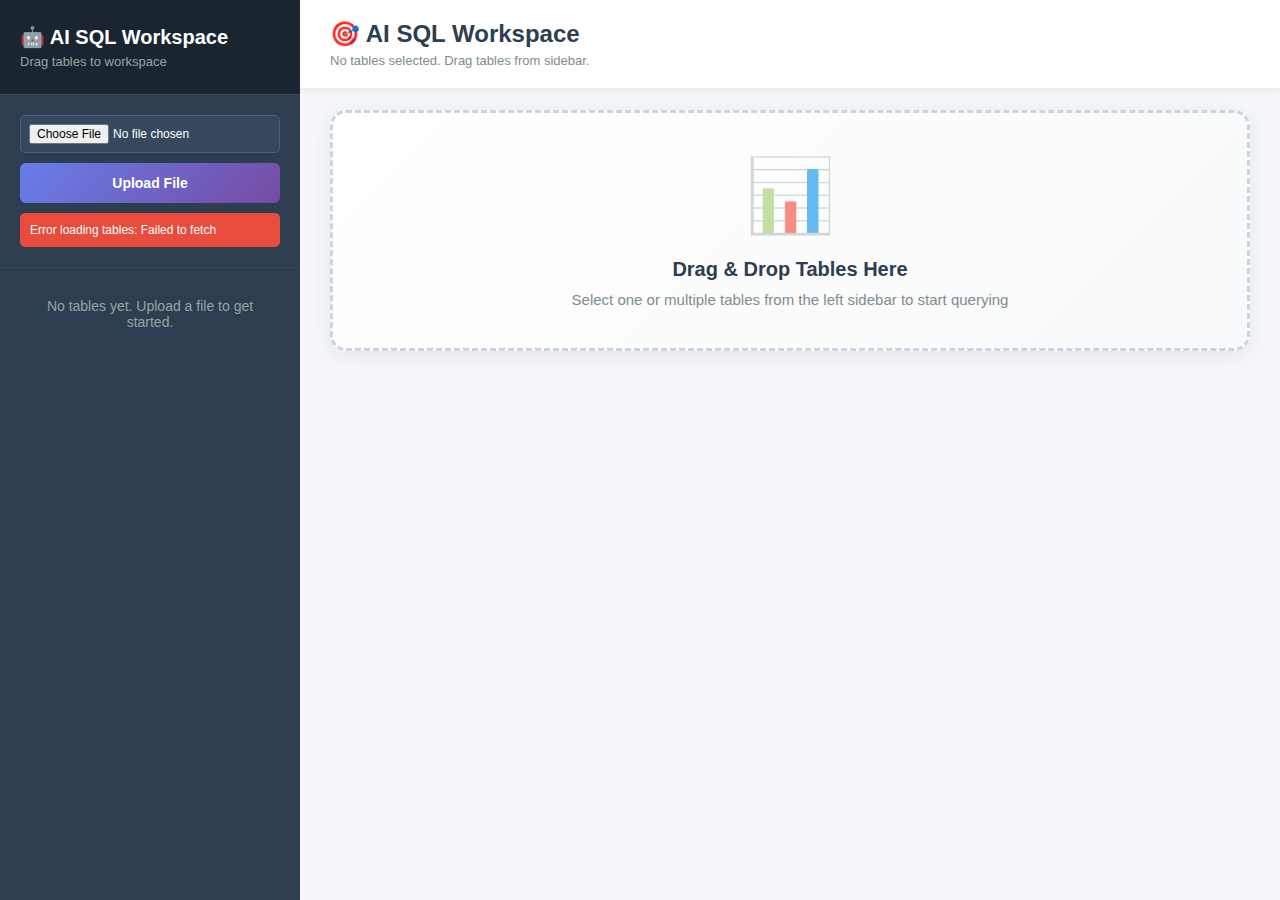
<file: index.html>
<!DOCTYPE html>
<html lang="en">
<head>
  <meta charset="UTF-8">
  <meta name="viewport" content="width=device-width, initial-scale=1.0">
  <title>AI SQL Workspace</title>
  <link rel="stylesheet" href="style.css">
</head>
<body>
  
  <!-- LEFT SIDEBAR -->
  <div class="sidebar">
    <div class="sidebar-header">
      <h2>🤖 AI SQL Workspace</h2>
      <p>Drag tables to workspace</p>
    </div>
    
    <div class="upload-section">
      <input type="file" id="fileInput" accept=".csv,.xlsx,.xls,.json" />
      <button onclick="uploadFile()" class="btn-primary">Upload File</button>
      <div id="uploadStatus" class="status-message"></div>
    </div>
    
    <div class="table-list">
      <div id="tableListContainer">
        <p class="no-tables">No tables yet. Upload a file to get started.</p>
      </div>
    </div>
  </div>

  <!-- MAIN CONTENT -->
  <div class="main-content">
    
    <!-- TOP BAR -->
    <div class="top-bar">
      <div>
        <h1>🎯 AI SQL Workspace</h1>
        <p id="activeTablesInfo" class="active-tables-info">No tables selected. Drag tables from sidebar.</p>
      </div>
    </div>

    <!-- WORKSPACE DROP ZONE -->
    <div class="workspace-dropzone" id="workspaceDropzone">
      <div class="dropzone-content">
        <div class="dropzone-icon">📊</div>
        <h3>Drag & Drop Tables Here</h3>
        <p>Select one or multiple tables from the left sidebar to start querying</p>
      </div>
      
      <!-- Active Tables Display -->
      <div class="active-tables" id="activeTables" style="display:none;">
        <h4>Active Tables:</h4>
        <div id="activeTablesList" class="active-tables-list"></div>
      </div>
    </div>

    <!-- QUESTION SECTION -->
    <div class="question-section" id="questionSection" style="display:none;">
      <h3>💬 Ask a Question</h3>
      <p class="hint">Query single or multiple tables using plain English (supports JOIN, UNION, aggregations)</p>
      <textarea 
        id="questionInput" 
        placeholder="Ask a question about your data..."
        rows="4"
      ></textarea>
      <div class="question-actions">
        <button onclick="askQuestion()" class="btn-ask">🚀 Execute Query</button>
        <button onclick="clearWorkspace()" class="btn-secondary">🗑️ Clear Workspace</button>
      </div>
    </div>

    <!-- RESULTS SECTION -->
    <div class="results-section" id="resultsSection" style="display:none;">
      
      <div class="result-panel">
        <div class="result-header">
          <h3>📝 Generated SQL</h3>
          <button onclick="copySQL()" class="btn-small">📋 Copy</button>
        </div>
        <pre id="sqlOutput" class="code-block"></pre>
        <div id="warningOutput" class="warning-box" style="display:none;"></div>
      </div>

      <div class="result-panel">
        <div class="result-header">
          <h3>📊 Query Results (<span id="rowCount">0</span> rows)</h3>
          <div class="result-actions">
            <button onclick="downloadData('xlsx')" class="btn-download">📥 Excel</button>
            <button onclick="downloadData('csv')" class="btn-download">📥 CSV</button>
          </div>
        </div>
        <div class="table-container" id="resultsTableContainer">
          <table id="resultsTable"></table>
        </div>
        <div id="paginationControls" class="pagination-controls" style="display:none;">
          <button onclick="loadMoreResults()" class="btn-small">Load More Rows</button>
        </div>
      </div>

      <div class="result-panel">
        <h3>💡 Business Explanation</h3>
        <div id="explanationOutput" class="explanation-box"></div>
      </div>

    </div>

  </div>

  <!-- MODAL FOR FULL TABLE VIEW -->
  <div id="fullTableModal" class="modal">
    <div class="modal-content">
      <div class="modal-header">
        <h2 id="fullTableTitle">Table View</h2>
        <span class="modal-close" onclick="closeFullTableView()">&times;</span>
      </div>
      <div class="modal-body">
        <div class="modal-actions">
          <input type="text" id="searchInput" placeholder="🔍 Search..." onkeyup="searchTable()">
          <button onclick="downloadFullTable('xlsx')" class="btn-download">📥 Excel</button>
          <button onclick="downloadFullTable('csv')" class="btn-download">📥 CSV</button>
        </div>
        <div class="table-container">
          <table id="fullTableData"></table>
        </div>
        <div id="fullTablePagination" class="pagination-controls">
          <button onclick="loadFullTablePage('prev')" id="prevPageBtn" class="btn-small">← Previous</button>
          <span id="pageInfo">Page 1</span>
          <button onclick="loadFullTablePage('next')" id="nextPageBtn" class="btn-small">Next →</button>
        </div>
      </div>
    </div>
  </div>

  <!-- MODAL FOR CRUD OPERATIONS -->
  <div id="crudModal" class="modal">
    <div class="modal-content">
      <div class="modal-header">
        <h2 id="crudModalTitle">CRUD Operation</h2>
        <span class="modal-close" onclick="closeCrudModal()">&times;</span>
      </div>
      <div class="modal-body">
        <div id="crudModalContent"></div>
      </div>
    </div>
  </div>

  <!-- CONFIRMATION MODAL -->
  <div id="confirmModal" class="modal">
    <div class="modal-content modal-small">
      <div class="modal-header">
        <h2>⚠️ Confirm Action</h2>
        <span class="modal-close" onclick="closeConfirmModal()">&times;</span>
      </div>
      <div class="modal-body">
        <p id="confirmMessage">Are you sure?</p>
        <div class="modal-actions">
          <button onclick="closeConfirmModal()" class="btn-secondary">Cancel</button>
          <button id="confirmBtn" class="btn-danger">Confirm</button>
        </div>
      </div>
    </div>
  </div>

  <script src="config.js"></script>
  <script src="script.js"></script>
</body>
</html>
</file>
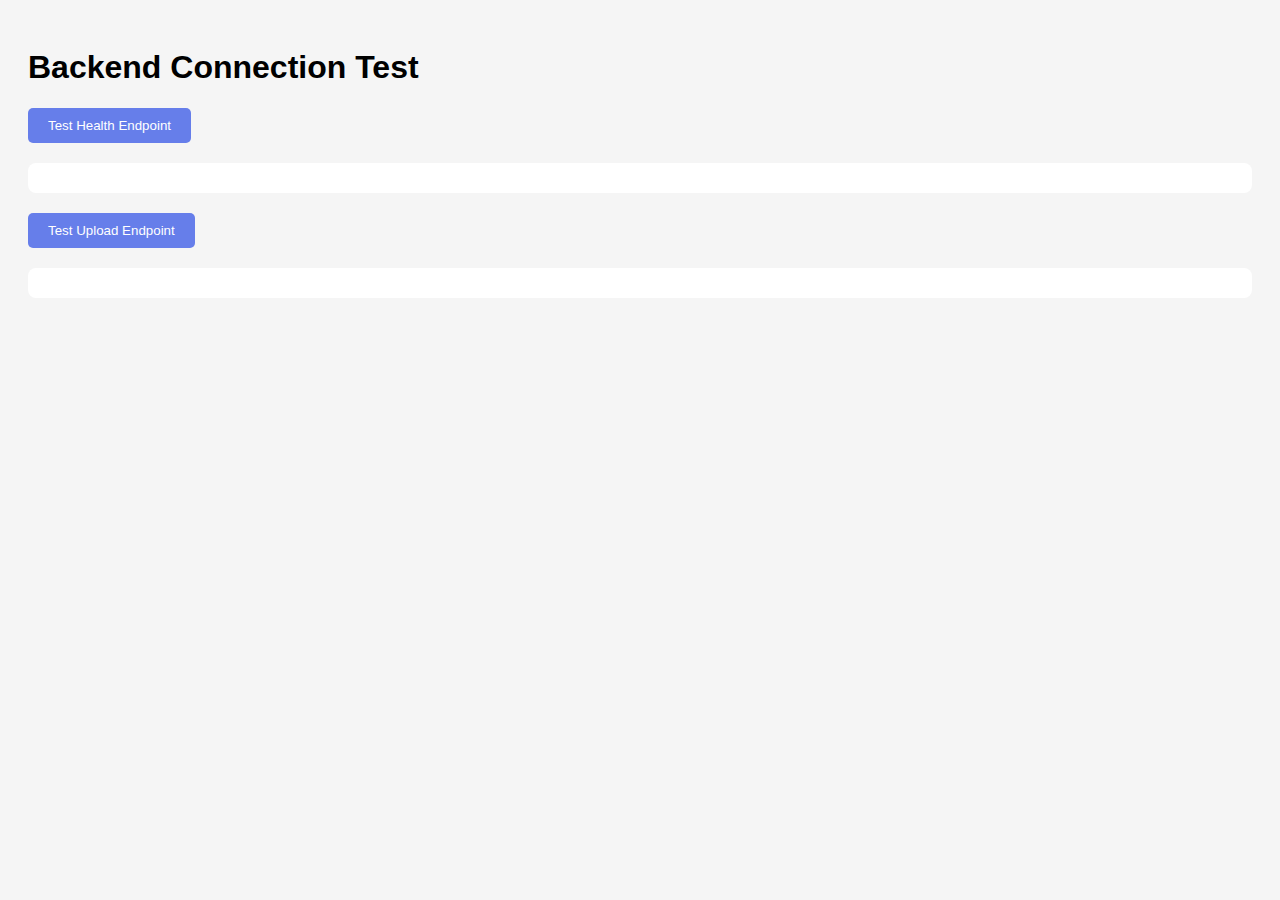
<file: test.html>
<!DOCTYPE html>
<html lang="en">
<head>
  <meta charset="UTF-8">
  <meta name="viewport" content="width=device-width, initial-scale=1.0">
  <title>Connection Test</title>
  <style>
    body { font-family: Arial; padding: 20px; background: #f5f5f5; }
    .test { margin: 20px 0; padding: 15px; background: white; border-radius: 8px; }
    .success { border-left: 4px solid #4CAF50; }
    .error { border-left: 4px solid #f44336; }
    button { padding: 10px 20px; background: #667eea; color: white; border: none; border-radius: 5px; cursor: pointer; }
    pre { background: #f5f5f5; padding: 10px; border-radius: 5px; overflow-x: auto; }
  </style>
</head>
<body>
  <h1>Backend Connection Test</h1>
  
  <button onclick="testHealth()">Test Health Endpoint</button>
  <div id="healthResult" class="test"></div>

  <button onclick="testUpload()">Test Upload Endpoint</button>
  <div id="uploadResult" class="test"></div>

  <script>
    async function testHealth() {
      const div = document.getElementById('healthResult');
      div.innerHTML = 'Testing...';
      
      try {
        const response = await fetch('http://localhost:5000/health');
        const data = await response.json();
        div.className = 'test success';
        div.innerHTML = `<h3>✓ Success!</h3><pre>${JSON.stringify(data, null, 2)}</pre>`;
      } catch (err) {
        div.className = 'test error';
        div.innerHTML = `<h3>✗ Failed</h3><p>${err.message}</p>`;
      }
    }

    async function testUpload() {
      const div = document.getElementById('uploadResult');
      div.innerHTML = 'Testing...';
      
      try {
        const formData = new FormData();
        formData.append('tableName', 'test');
        // No file - will get error but tests connection
        
        const response = await fetch('http://localhost:5000/upload', {
          method: 'POST',
          body: formData
        });
        
        const data = await response.json();
        
        if (data.error && data.error === 'CSV file required') {
          div.className = 'test success';
          div.innerHTML = `<h3>✓ Endpoint accessible!</h3><p>Error is expected (no file sent)</p><pre>${JSON.stringify(data, null, 2)}</pre>`;
        } else {
          div.className = 'test success';
          div.innerHTML = `<h3>✓ Response received</h3><pre>${JSON.stringify(data, null, 2)}</pre>`;
        }
      } catch (err) {
        div.className = 'test error';
        div.innerHTML = `<h3>✗ Failed</h3><p>${err.message}</p><p>Make sure backend is running on http://localhost:5000</p>`;
      }
    }
  </script>
</body>
</html>
</file>
<file: style.css>
* {
  margin: 0;
  padding: 0;
  box-sizing: border-box;
}

body {
  font-family: 'Segoe UI', Tahoma, Geneva, Verdana, sans-serif;
  display: flex;
  height: 100vh;
  overflow: hidden;
  background: #f5f7fa;
}

/* SIDEBAR */
.sidebar {
  width: 300px;
  background: #2c3e50;
  color: white;
  display: flex;
  flex-direction: column;
  overflow-y: auto;
}

.sidebar-header {
  padding: 25px 20px;
  background: #1a252f;
  border-bottom: 1px solid #34495e;
}

.sidebar-header h2 {
  font-size: 20px;
  margin-bottom: 5px;
}

.sidebar-header p {
  font-size: 13px;
  color: #95a5a6;
}

.upload-section {
  padding: 20px;
  border-bottom: 1px solid #34495e;
}

.upload-section input[type="file"] {
  width: 100%;
  margin-bottom: 10px;
  padding: 8px;
  background: #34495e;
  color: white;
  border: 1px solid #4a5f7f;
  border-radius: 5px;
  font-size: 12px;
}

.upload-section input[type="text"] {
  width: 100%;
  padding: 10px;
  margin-bottom: 10px;
  background: #34495e;
  color: white;
  border: 1px solid #4a5f7f;
  border-radius: 5px;
  font-size: 14px;
}

.upload-section input[type="text"]::placeholder {
  color: #95a5a6;
}

.status-message {
  margin-top: 10px;
  padding: 10px;
  border-radius: 5px;
  font-size: 12px;
  display: none;
}

.status-message.success {
  background: #27ae60;
  color: white;
  display: block;
}

.status-message.error {
  background: #e74c3c;
  color: white;
  display: block;
}

.table-list {
  flex: 1;
  overflow-y: auto;
  padding: 10px;
}

/* TABLE ITEM (Draggable) */
.table-item {
  padding: 15px;
  margin-bottom: 10px;
  background: linear-gradient(135deg, #34495e 0%, #2c3e50 100%);
  border-radius: 12px;
  cursor: grab;
  transition: all 0.3s cubic-bezier(0.4, 0, 0.2, 1);
  border: 2px solid transparent;
  box-shadow: 0 2px 8px rgba(0, 0, 0, 0.1);
}

.table-item:hover {
  background: linear-gradient(135deg, #3d5365 0%, #34495e 100%);
  transform: translateY(-2px);
  box-shadow: 0 4px 12px rgba(0, 0, 0, 0.2);
  border-color: rgba(93, 173, 226, 0.3);
}

.table-item.dragging {
  opacity: 0.7;
  cursor: grabbing;
  transform: rotate(3deg) scale(0.98);
  box-shadow: 0 8px 20px rgba(0, 0, 0, 0.3);
}

.table-item-header {
  margin-bottom: 12px;
}

.table-item-name {
  font-weight: 700;
  font-size: 15px;
  margin-bottom: 5px;
  color: #fff;
  letter-spacing: 0.3px;
}

.table-item-info {
  font-size: 12px;
  color: #bdc3c7;
  font-weight: 500;
}

.table-item-actions {
  display: grid;
  grid-template-columns: repeat(auto-fit, minmax(70px, 1fr));
  gap: 6px;
  margin-top: 12px;
}

.btn-tiny {
  padding: 8px 10px;
  font-size: 11px;
  font-weight: 600;
  background: linear-gradient(135deg, #e8eaed 0%, #d1d5db 100%);
  color: #4a5568;
  border: none;
  border-radius: 8px;
  cursor: pointer;
  transition: all 0.3s cubic-bezier(0.4, 0, 0.2, 1);
  box-shadow: 0 2px 6px rgba(0, 0, 0, 0.1);
  text-align: center;
  white-space: nowrap;
  position: relative;
  overflow: hidden;
}

.btn-tiny::before {
  content: '';
  position: absolute;
  top: 50%;
  left: 50%;
  width: 0;
  height: 0;
  border-radius: 50%;
  background: rgba(255, 255, 255, 0.5);
  transform: translate(-50%, -50%);
  transition: width 0.6s, height 0.6s;
}

.btn-tiny:hover::before {
  width: 300px;
  height: 300px;
}

.btn-tiny:hover {
  transform: translateY(-2px) scale(1.05);
  box-shadow: 0 4px 12px rgba(0, 0, 0, 0.2);
  background: linear-gradient(135deg, #f3f4f6 0%, #e5e7eb 100%);
}

.btn-tiny:active {
  transform: translateY(0) scale(0.98);
}

/* Remove all specific button colors - keep same light grey for all */
.btn-tiny[title="View Full Table"],
.btn-tiny[title="Insert Row"],
.btn-tiny[title="Update Rows"],
.btn-tiny[title="Delete Rows"] {
  background: linear-gradient(135deg, #e8eaed 0%, #d1d5db 100%);
  box-shadow: 0 2px 6px rgba(0, 0, 0, 0.1);
  color: #4a5568;
}

.btn-tiny[title="View Full Table"]:hover,
.btn-tiny[title="Insert Row"]:hover,
.btn-tiny[title="Update Rows"]:hover,
.btn-tiny[title="Delete Rows"]:hover {
  box-shadow: 0 4px 12px rgba(0, 0, 0, 0.2);
  background: linear-gradient(135deg, #f3f4f6 0%, #e5e7eb 100%);
}

.btn-danger-tiny {
  background: linear-gradient(135deg, #e8eaed 0%, #d1d5db 100%) !important;
  box-shadow: 0 2px 6px rgba(0, 0, 0, 0.1) !important;
  color: #4a5568 !important;
}

.btn-danger-tiny:hover {
  box-shadow: 0 4px 12px rgba(0, 0, 0, 0.2) !important;
  background: linear-gradient(135deg, #f3f4f6 0%, #e5e7eb 100%) !important;
}

.no-tables {
  padding: 20px;
  text-align: center;
  color: #95a5a6;
  font-size: 14px;
}

/* MAIN CONTENT */
.main-content {
  flex: 1;
  display: flex;
  flex-direction: column;
  overflow-y: auto;
}

.top-bar {
  background: white;
  padding: 20px 30px;
  border-bottom: 2px solid #ecf0f1;
  display: flex;
  justify-content: space-between;
  align-items: center;
  box-shadow: 0 2px 5px rgba(0,0,0,0.05);
}

.top-bar h1 {
  font-size: 24px;
  color: #2c3e50;
}

/* SECTIONS */
.preview-section,
.question-section,
.results-section {
  padding: 30px;
}

.preview-section {
  background: white;
  margin: 20px 30px;
  border-radius: 10px;
  box-shadow: 0 2px 10px rgba(0,0,0,0.08);
}

.question-section {
  background: white;
  margin: 0 30px 20px 30px;
  padding: 25px;
  border-radius: 10px;
  box-shadow: 0 2px 10px rgba(0,0,0,0.08);
}

.results-section {
  margin: 0 30px 30px 30px;
}

.result-panel {
  background: white;
  padding: 25px;
  margin-bottom: 20px;
  border-radius: 10px;
  box-shadow: 0 2px 10px rgba(0,0,0,0.08);
}

h3 {
  color: #2c3e50;
  margin-bottom: 15px;
  font-size: 18px;
}

/* TABLES */
.table-container {
  overflow-x: auto;
  overflow-y: auto;
  margin-top: 15px;
  max-height: 600px;
  border: 1px solid #e0e0e0;
  border-radius: 8px;
}

table {
  width: 100%;
  border-collapse: collapse;
  background: white;
  border-radius: 8px;
  overflow: hidden;
}

th {
  background: linear-gradient(135deg, #667eea 0%, #764ba2 100%);
  color: white;
  padding: 14px;
  text-align: left;
  font-weight: 600;
  font-size: 13px;
  text-transform: uppercase;
  letter-spacing: 0.5px;
}

td {
  padding: 12px 14px;
  border-bottom: 1px solid #ecf0f1;
  color: #34495e;
  font-size: 14px;
}

tr:hover {
  background: #f8f9fa;
}

tr:last-child td {
  border-bottom: none;
}

.table-info {
  margin-top: 15px;
  padding: 12px;
  background: #ecf0f1;
  border-radius: 5px;
  font-size: 14px;
  color: #7f8c8d;
}

/* BUTTONS */
button {
  padding: 12px 20px;
  border: none;
  border-radius: 6px;
  font-size: 14px;
  font-weight: 600;
  cursor: pointer;
  transition: all 0.3s;
}

.btn-primary {
  width: 100%;
  background: linear-gradient(135deg, #667eea 0%, #764ba2 100%);
  color: white;
}

.btn-primary:hover {
  transform: translateY(-2px);
  box-shadow: 0 5px 15px rgba(102, 126, 234, 0.4);
}

.btn-ask {
  width: 100%;
  background: linear-gradient(135deg, #667eea 0%, #764ba2 100%);
  color: white;
  margin-top: 15px;
}

.btn-ask:hover {
  transform: translateY(-2px);
  box-shadow: 0 5px 15px rgba(102, 126, 234, 0.4);
}

.btn-refresh {
  background: #ecf0f1;
  color: #2c3e50;
  padding: 10px 18px;
}

.btn-refresh:hover {
  background: #bdc3c7;
}

.btn-download {
  background: #27ae60;
  color: white;
  padding: 10px 18px;
}

.btn-download:hover {
  background: #229954;
  transform: translateY(-2px);
}

/* TEXTAREA */
textarea {
  width: 100%;
  padding: 15px;
  border: 2px solid #ecf0f1;
  border-radius: 8px;
  font-family: inherit;
  font-size: 15px;
  resize: vertical;
  transition: border 0.3s;
}

textarea:focus {
  outline: none;
  border-color: #667eea;
}

/* CODE BLOCK */
.code-block {
  background: #282c34;
  color: #61dafb;
  padding: 20px;
  border-radius: 8px;
  overflow-x: auto;
  font-family: 'Courier New', monospace;
  font-size: 14px;
  line-height: 1.6;
}

/* EXPLANATION */
.explanation-box {
  background: #f8f9fa;
  padding: 20px;
  border-radius: 8px;
  border-left: 4px solid #667eea;
  color: #2c3e50;
  font-size: 15px;
  line-height: 1.7;
}

/* RESULT HEADER */
.result-header {
  display: flex;
  justify-content: space-between;
  align-items: center;
  margin-bottom: 15px;
}

.result-header h3 {
  margin-bottom: 0;
}

/* SCROLLBAR */
::-webkit-scrollbar {
  width: 8px;
  height: 8px;
}

::-webkit-scrollbar-track {
  background: #f1f1f1;
}

::-webkit-scrollbar-thumb {
  background: #888;
  border-radius: 4px;
}

::-webkit-scrollbar-thumb:hover {
  background: #555;
}

/* LOADING STATE */
.loading {
  text-align: center;
  padding: 20px;
  color: #95a5a6;
  font-style: italic;
}

/* RESPONSIVE */
@media (max-width: 768px) {
  body {
    flex-direction: column;
  }
  
  .sidebar {
    width: 100%;
    height: 300px;
  }
  
  .main-content {
    flex: 1;
  }
  
  .table-item-actions {
    grid-template-columns: repeat(2, 1fr);
  }
  
  .btn-tiny {
    font-size: 10px;
    padding: 6px 8px;
  }
}

/* Enhanced Tooltips */
.btn-tiny {
  position: relative;
}

.btn-tiny::after {
  content: attr(title);
  position: absolute;
  bottom: 100%;
  left: 50%;
  transform: translateX(-50%) translateY(-5px);
  background: rgba(0, 0, 0, 0.9);
  color: white;
  padding: 6px 12px;
  border-radius: 6px;
  font-size: 11px;
  white-space: nowrap;
  opacity: 0;
  pointer-events: none;
  transition: all 0.3s cubic-bezier(0.4, 0, 0.2, 1);
  z-index: 1000;
  box-shadow: 0 4px 10px rgba(0, 0, 0, 0.3);
}

.btn-tiny:hover::after {
  opacity: 1;
  transform: translateX(-50%) translateY(-8px);
}

/* Pulse animation for draggable items */
@keyframes pulse {
  0%, 100% {
    box-shadow: 0 2px 8px rgba(0, 0, 0, 0.1);
  }
  50% {
    box-shadow: 0 2px 8px rgba(93, 173, 226, 0.5);
  }
}

.table-item[draggable="true"] {
  animation: pulse 2s ease-in-out infinite;
}

.table-item[draggable="true"]:hover {
  animation: none;
}

/* Smooth scrollbar for sidebar */
.table-list::-webkit-scrollbar {
  width: 6px;
}

.table-list::-webkit-scrollbar-track {
  background: #1a252f;
}

.table-list::-webkit-scrollbar-thumb {
  background: #34495e;
  border-radius: 3px;
}

.table-list::-webkit-scrollbar-thumb:hover {
  background: #4a5f7f;
}

/* WORKSPACE DROPZONE */
.workspace-dropzone {
  margin: 20px 30px;
  min-height: 220px;
  background: linear-gradient(135deg, #ffffff 0%, #f8f9fa 100%);
  border-radius: 16px;
  box-shadow: 0 4px 20px rgba(0, 0, 0, 0.08);
  padding: 40px;
  text-align: center;
  border: 3px dashed #cbd5e0;
  transition: all 0.4s cubic-bezier(0.4, 0, 0.2, 1);
  position: relative;
  overflow: hidden;
}

.workspace-dropzone::before {
  content: '';
  position: absolute;
  top: -50%;
  left: -50%;
  width: 200%;
  height: 200%;
  background: radial-gradient(circle, rgba(102, 126, 234, 0.05) 0%, transparent 70%);
  opacity: 0;
  transition: opacity 0.4s;
}

.workspace-dropzone.dragover {
  border-color: #667eea;
  background: linear-gradient(135deg, #ebf5fb 0%, #e8f4fd 100%);
  transform: scale(1.02);
  box-shadow: 0 8px 30px rgba(102, 126, 234, 0.3);
}

.workspace-dropzone.dragover::before {
  opacity: 1;
}

.dropzone-content {
  display: flex;
  flex-direction: column;
  align-items: center;
  justify-content: center;
  position: relative;
  z-index: 1;
}

.dropzone-icon {
  font-size: 72px;
  margin-bottom: 20px;
  opacity: 0.6;
  animation: float 3s ease-in-out infinite;
}

@keyframes float {
  0%, 100% { transform: translateY(0px); }
  50% { transform: translateY(-10px); }
}

.dropzone-content h3 {
  color: #2c3e50;
  margin-bottom: 10px;
  font-size: 20px;
  font-weight: 700;
}

.dropzone-content p {
  color: #7f8c8d;
  font-size: 15px;
  max-width: 500px;
}

.active-tables {
  text-align: left;
  animation: fadeIn 0.5s ease-out;
}

@keyframes fadeIn {
  from {
    opacity: 0;
    transform: translateY(10px);
  }
  to {
    opacity: 1;
    transform: translateY(0);
  }
}

.active-tables h4 {
  color: #2c3e50;
  margin-bottom: 15px;
  font-size: 17px;
  font-weight: 700;
}

.active-tables-list {
  display: flex;
  gap: 12px;
  flex-wrap: wrap;
}

.active-table-badge {
  display: inline-flex;
  align-items: center;
  gap: 12px;
  padding: 12px 18px;
  background: linear-gradient(135deg, #667eea 0%, #764ba2 100%);
  color: white;
  border-radius: 25px;
  font-size: 14px;
  font-weight: 600;
  box-shadow: 0 4px 15px rgba(102, 126, 234, 0.4);
  transition: all 0.3s cubic-bezier(0.4, 0, 0.2, 1);
  animation: slideIn 0.3s ease-out;
  border: 2px solid rgba(255, 255, 255, 0.2);
}

@keyframes slideIn {
  from {
    opacity: 0;
    transform: translateY(-10px) scale(0.9);
  }
  to {
    opacity: 1;
    transform: translateY(0) scale(1);
  }
}

.active-table-badge:hover {
  transform: translateY(-2px);
  box-shadow: 0 6px 20px rgba(102, 126, 234, 0.6);
  border-color: rgba(255, 255, 255, 0.4);
}

.active-table-badge span {
  display: flex;
  align-items: center;
  gap: 6px;
}

.remove-badge {
  background: rgba(255, 255, 255, 0.25);
  border: 2px solid rgba(255, 255, 255, 0.4);
  color: white;
  width: 24px;
  height: 24px;
  border-radius: 50%;
  cursor: pointer;
  font-size: 18px;
  font-weight: 700;
  line-height: 20px;
  display: flex;
  align-items: center;
  justify-content: center;
  transition: all 0.3s cubic-bezier(0.4, 0, 0.2, 1);
  position: relative;
}

.remove-badge::before {
  content: '×';
  position: absolute;
  transition: transform 0.3s;
}

.remove-badge:hover {
  background: rgba(255, 255, 255, 0.95);
  color: #764ba2;
  transform: rotate(90deg) scale(1.15);
  box-shadow: 0 2px 8px rgba(0, 0, 0, 0.2);
}

.remove-badge:active {
  transform: rotate(90deg) scale(0.95);
}

/* TOP BAR UPDATE */
.active-tables-info {
  font-size: 13px;
  color: #7f8c8d;
  margin-top: 5px;
}

.top-bar h1 {
  margin-bottom: 0;
}

/* QUESTION SECTION UPDATES */
.hint {
  font-size: 13px;
  color: #7f8c8d;
  margin-bottom: 10px;
  font-style: italic;
}

.question-actions {
  display: flex;
  gap: 10px;
  margin-top: 15px;
}

.btn-secondary {
  background: #95a5a6;
  color: white;
  padding: 12px 20px;
  border: none;
  border-radius: 6px;
  font-size: 14px;
  font-weight: 600;
  cursor: pointer;
  transition: all 0.3s;
}

.btn-secondary:hover {
  background: #7f8c8d;
  transform: translateY(-2px);
}

.btn-small {
  padding: 8px 15px;
  font-size: 13px;
  background: #3498db;
  color: white;
  border: none;
  border-radius: 5px;
  cursor: pointer;
  transition: all 0.2s;
}

.btn-small:hover {
  background: #2980b9;
  transform: scale(1.05);
}

.btn-small:disabled {
  background: #bdc3c7;
  cursor: not-allowed;
}

.result-actions {
  display: flex;
  gap: 10px;
}

/* WARNING BOX */
.warning-box {
  background: #fff3cd;
  border-left: 4px solid #ffc107;
  padding: 15px;
  border-radius: 5px;
  color: #856404;
  margin-top: 15px;
  font-size: 14px;
}

/* PAGINATION */
.pagination-controls {
  margin-top: 20px;
  text-align: center;
  display: flex;
  justify-content: center;
  align-items: center;
  gap: 15px;
}

#pageInfo {
  font-size: 14px;
  color: #7f8c8d;
}

/* MODALS */
.modal {
  display: none;
  position: fixed;
  z-index: 1000;
  left: 0;
  top: 0;
  width: 100%;
  height: 100%;
  background: rgba(0, 0, 0, 0.5);
  align-items: center;
  justify-content: center;
}

.modal-content {
  background: white;
  border-radius: 12px;
  max-width: 900px;
  width: 90%;
  max-height: 90vh;
  overflow: auto;
  box-shadow: 0 10px 40px rgba(0,0,0,0.3);
}

.modal-small {
  max-width: 500px;
}

.modal-header {
  background: linear-gradient(135deg, #667eea 0%, #764ba2 100%);
  color: white;
  padding: 20px 30px;
  border-radius: 12px 12px 0 0;
  display: flex;
  justify-content: space-between;
  align-items: center;
}

.modal-header h2 {
  margin: 0;
  font-size: 20px;
}

.modal-close {
  font-size: 30px;
  cursor: pointer;
  line-height: 1;
  transition: transform 0.2s;
}

.modal-close:hover {
  transform: scale(1.2);
}

.modal-body {
  padding: 30px;
}

.modal-actions {
  display: flex;
  gap: 10px;
  margin-top: 20px;
  justify-content: flex-end;
}

.modal-actions input[type="text"] {
  flex: 1;
  padding: 10px;
  border: 2px solid #ecf0f1;
  border-radius: 6px;
  font-size: 14px;
}

.btn-danger {
  background: #e74c3c;
  color: white;
  padding: 12px 20px;
  border: none;
  border-radius: 6px;
  font-size: 14px;
  font-weight: 600;
  cursor: pointer;
  transition: all 0.3s;
}

.btn-danger:hover {
  background: #c0392b;
  transform: translateY(-2px);
}

/* FORM GRID */
.form-grid {
  display: grid;
  grid-template-columns: repeat(auto-fit, minmax(250px, 1fr));
  gap: 15px;
  margin-bottom: 20px;
}

.form-group {
  display: flex;
  flex-direction: column;
}

.form-group label {
  font-size: 13px;
  color: #2c3e50;
  margin-bottom: 5px;
  font-weight: 600;
}

.form-group input {
  padding: 10px;
  border: 2px solid #ecf0f1;
  border-radius: 6px;
  font-size: 14px;
  transition: border 0.3s;
}

.form-group input:focus {
  outline: none;
  border-color: #3498db;
}

.hint-list {
  margin: 10px 0 15px 20px;
  color: #7f8c8d;
  font-size: 13px;
}

.hint-list li {
  margin-bottom: 5px;
}
</file>
